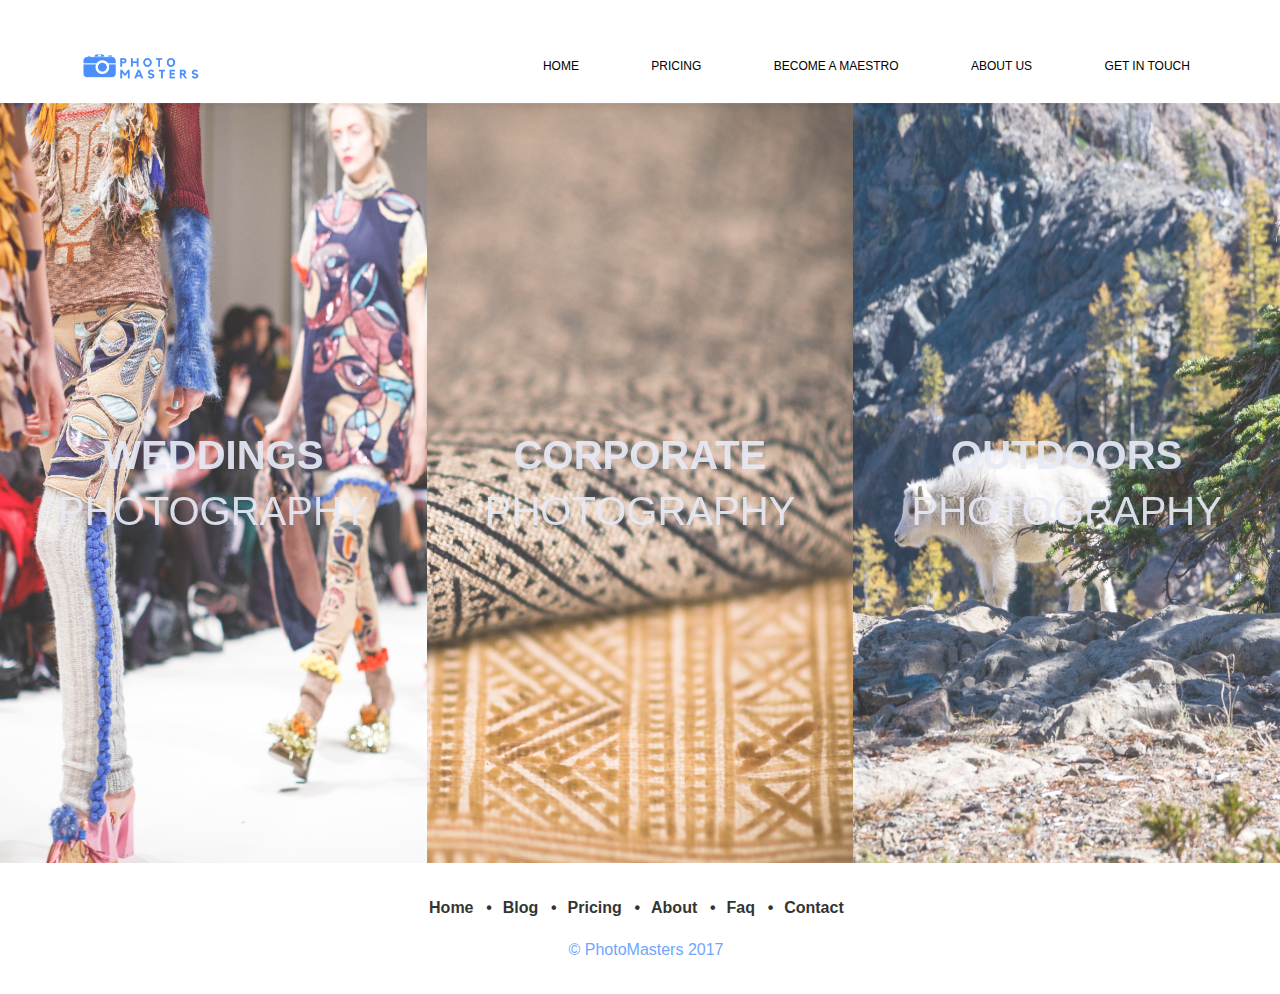
<file: index.html>
<!doctype html>
<html class="no-js" lang="en" dir="ltr">

<head>
    <meta charset="utf-8">
    <meta http-equiv="x-ua-compatible" content="ie=edge, chrome=1">
    <meta name="viewport" content="width=device-width, initial-scale=1.0">
    <title>Photo Masters</title>
    <link rel="stylesheet" href="css/foundation.css">
    <link rel="stylesheet" href="css/app.css">

    <link rel="stylesheet" href="css/nav.css">
</head>

<body>
<nav class="nav ">
    <div class="nav-center"> <a class="toggle-nav" href="#">&#9776;</a>
        <div class="nav-mobile">

            <ul class="left">
                <a href="#home"><img src="img/icon/photoMaster.png" class="logo-img"></a>
                <li class="btn-4Parent" ><a href="index.html" class="btn-4">Home</a></li>
                <!--<li class="btn-4Parent"> <a href="#about" class="btn-4">Categories</a> </li>-->
                <li class="btn-4Parent"><a href="pricing.html" class="btn-4">pricing</a></li>
                <li class="btn-4Parent"><a href="become-a-maestro.html" class="btn-4">Become A Maestro</a></li>
                <li class="btn-4Parent"> <a href="about-us.html" class="btn-4"> About Us</a> </li>
                <li class="btn-4Parent"> <a href="contact-us.html" class="btn-4">get in touch</a> </li>
            </ul>
        </div>
    </div>
</nav>
    <section class="row">
        <div class="large-4 medium-12 small-12 columns">
            <div id="grid">
            <figure class="effect-sadie">
               <img src="img/img-3-1.jpg">
                <figcaption>
                    <h2><span>Weddings</span> Photography</h2>
                    <p> get a wide range of wedding photography from anywhere </p>
                    <a href="events.html">View more</a>
                </figcaption>
            </figure>
            </div>
        </div>
        <div class="large-4 medium-12 small-12 columns">
            <div id="grid">
                  <figure class="effect-sadie">
                  <img src="img/img-1-1.jpg">
                <figcaption>
                    <h2> <span>Corporate</span> Photography</h2>
                    <p>grace your corporate events with amazing photography</p>
             
                </figcaption>
            </figure>
            </div>
        </div>
        <div class="large-4 medium-12 small-12 columns">
            <div id="grid">
                  <figure class="effect-sadie">
                  <img src="img/img-4-1.jpg">
                <figcaption>
                    <h2><span>Outdoors</span> Photography</h2>
                    <p> get a wide range of wedding photography from anywhere </p>
                </figcaption>
            </figure>
            </div>
        </div>
    </section>
    <section class="footer">
        <div class="row">
        <div class="small-12 columns">
            <p class="links"> 
                <a href="#">Home</a> 
                <a href="#">Blog</a> 
                <a href="#">Pricing</a> 
                <a href="#">About</a> 
                <a href="#">Faq</a> 
                <a href="#">Contact</a> 
            </p>
            <p class="copywrite">© PhotoMasters 2017</p>
        </div>
    </div>
    </section>
    <script src="js/vendor/jquery.js"></script>
    <script src="js/vendor/what-input.js"></script>
    <script src="js/vendor/foundation.js"></script>
    <script src="js/app.js"></script>
</body>

</html>
</file>
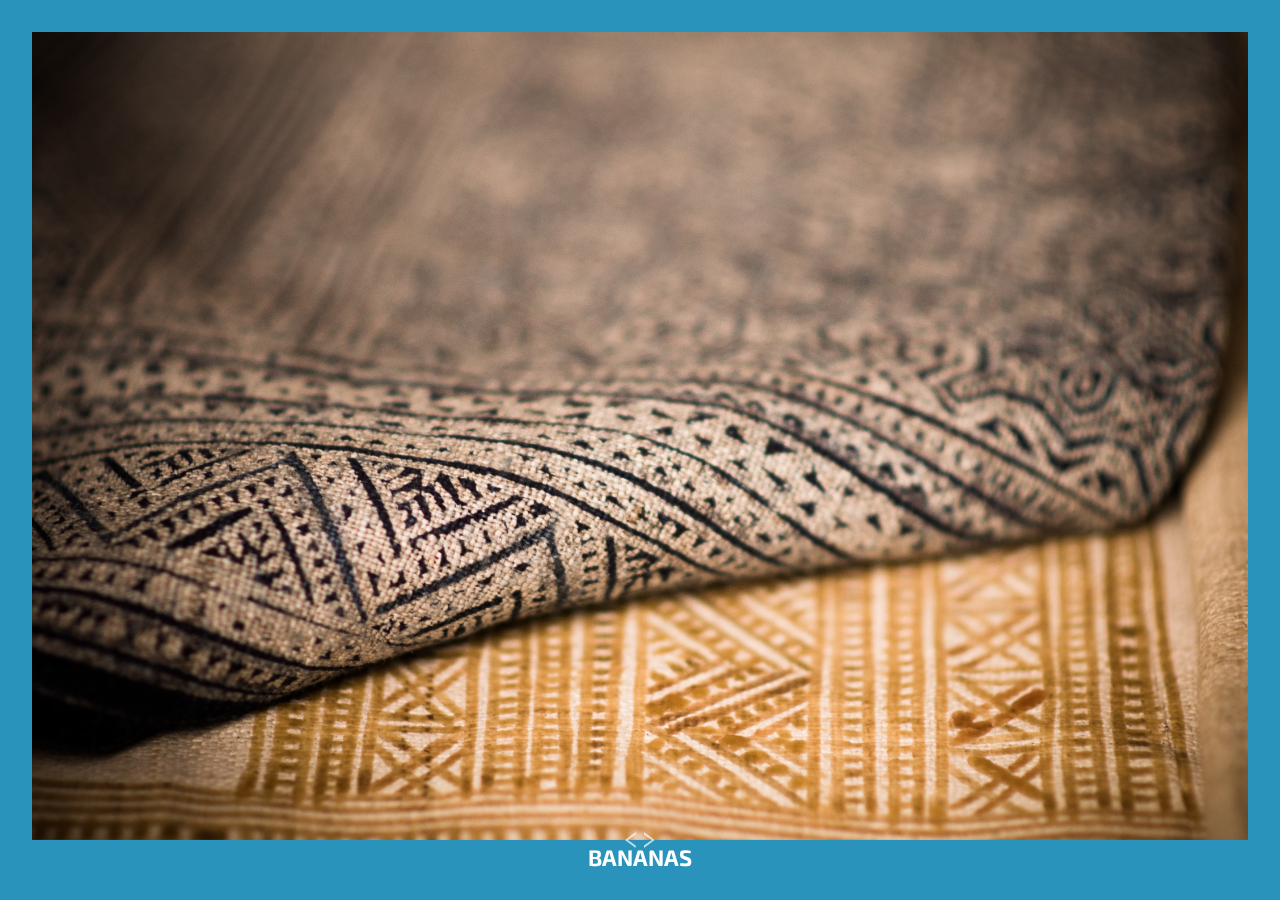
<file: mono/index.html>
<!DOCTYPE html>
<html lang="en">
<head>
  <meta charset="utf-8">
  <meta http-equiv="X-UA-Compatible" content="IE=edge">
  <meta name="viewport" content="width=device-width, initial-scale=1">
  <title>Mono - Sequence.js Theme</title>
  <link href="css/sequence-theme.mono.css" rel="stylesheet" media="all">

  <style>
    body {
      margin: 0;
      padding: 0;
    }
  </style>
</head>
<body>

  <div id="sequence" class="seq">
    <ul class="seq-canvas">

      <li class="seq-step1 seq-valign seq-in">
        <div class="seq-vcenter">
          <img data-seq class="seq-feature" src="images/img-1.jpg" alt="A cartoon illustration of a bunch of bananas" width="389" height="300"  />
          <h2 data-seq class="seq-title">Bananas</h2>
        </div>
      </li>

      <li class="seq-step2 seq-valign">
        <div class="seq-vcenter">
          <img data-seq class="seq-feature" src="images/img-3.jpg" alt="A cartoon illustration of half a coconut" width="325" height="300"  />
          <h2 data-seq class="seq-title">Coconut</h2>
        </div>
      </li>

      <li class="seq-step3 seq-valign">
        <div class="seq-vcenter">
          <img data-seq class="seq-feature" src="images/img-5.jpg" alt="A cartoon illustration of a round orange" width="350" height="300"  />
          <h2 data-seq class="seq-title">Orange</h2>
        </div>
      </li>
    </ul>

    <fieldset class="seq-nav" aria-label="Slider buttons" aria-controls="sequence">

      <button type="button" class="seq-prev" aria-label="Previous">
        <img src="images/prev.svg" alt="Previous" />
      </button>

      <!--<ul role="navigation" aria-label="Pagination" class="seq-pagination">-->
        <!--<li class="seq-current">-->
          <!--<a href="#step1" rel="step1" title="Go to bananas">-->
            <!--<img src="images/tn-bananas@2x.png" alt="Bananas" width="50" height="40" />-->
          <!--</a>-->
        <!--</li>-->
        <!--<li>-->
          <!--<a href="#step2" rel="step2" title="Go to coconut">-->
            <!--<img src="images/tn-coconut@2x.png" alt="Coconut" width="50" height="40" />-->
          <!--</a>-->
        <!--</li>-->
        <!--<li>-->
          <!--<a href="#step3" rel="step3" title="Go to orange">-->
            <!--<img src="images/tn-orange@2x.png" alt="Orange" width="50" height="40" />-->
          <!--</a>-->
        <!--</li>-->
      <!--</ul>-->

      <button type="button" class="seq-next" aria-label="Next">
        <img src="images/next.svg" alt="Next" />
      </button>

    </fieldset>
  </div>

  <script src="scripts/imagesloaded.pkgd.min.js"></script>
  <script src="scripts/hammer.min.js"></script>
  <script src="scripts/sequence.min.js"></script>
  <script src="scripts/sequence-theme.mono.js"></script>
</body>
</html>
</file>
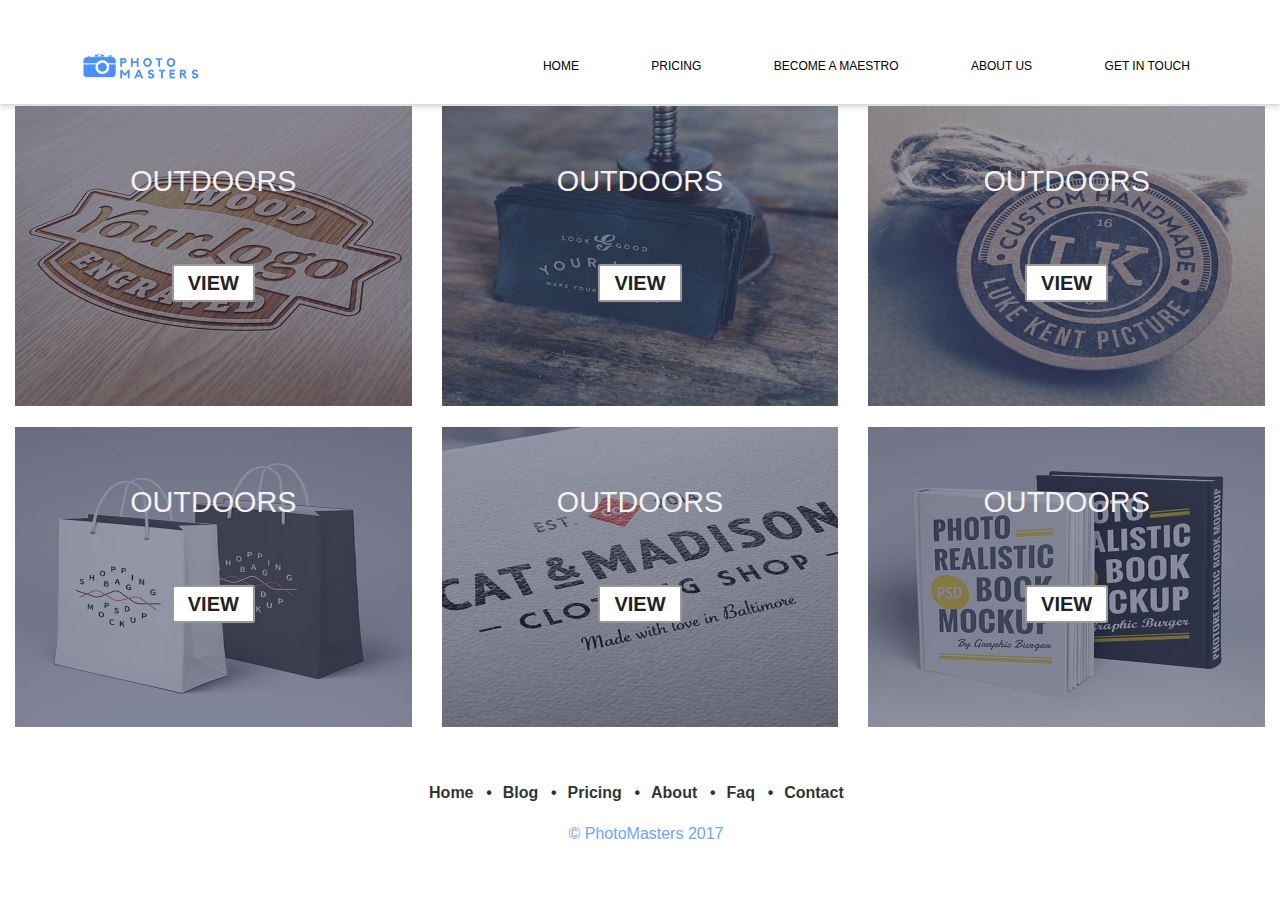
<file: categories.html>
<!doctype html>
<html class="no-js" lang="en" dir="ltr">

<head>
    <meta charset="utf-8">
    <meta http-equiv="x-ua-compatible" content="ie=edge, chrome=1">
    <meta name="viewport" content="width=device-width, initial-scale=1.0">
    <title>Photo Masters</title>
    <link rel="stylesheet" href="css/foundation.css">
    <link rel="stylesheet" href="css/app.css">
    <link rel="stylesheet" href="css/nav.css">
</head>

<body>
<nav class="nav ">
    <div class="nav-center"> <a class="toggle-nav" href="#">&#9776;</a>
        <div class="nav-mobile">

            <ul class="left">
                <a href="#home"><img src="img/icon/photoMaster.png" class="logo-img"></a>
                <li class="btn-4Parent" ><a href="index.html" class="btn-4">Home</a></li>
                <!--<li class="btn-4Parent"> <a href="#about" class="btn-4">Categories</a> </li>-->
                <li class="btn-4Parent"><a href="pricing.html" class="btn-4">pricing</a></li>
                <li class="btn-4Parent"><a href="become-a-maestro.html" class="btn-4">Become A Maestro</a></li>
                <li class="btn-4Parent"> <a href="about-us.html" class="btn-4"> About Us</a> </li>
                <li class="btn-4Parent"> <a href="contact-us.html" class="btn-4">get in touch</a> </li>
            </ul>
        </div>
    </div>
</nav>
    <section class="categories">
        <div class="row">
            <div class="large-4 medium-6 small-12 columns">
                <div class="image-wrapper overlay-fade-in"> <img src="/img/600x600/01.jpg">
                    <div class="image-overlay-content mobile-content">
                        <h2>OutDoors</h2>
                        <button class="button large">view</button>
                    </div>
                </div>
            </div>
            <div class="large-4 medium-6 small-12 columns">
                <div class="image-wrapper overlay-fade-in"> <img src="/img/600x600/02.jpg">
                    <div class="image-overlay-content mobile-content">
                        <h2>OutDoors</h2>
                        <button class="button large">view</button>
                    </div>
                </div>
            </div>
            <div class="large-4 medium-6 small-12 columns">
                <div class="image-wrapper overlay-fade-in"> <img src="/img/600x600/03.jpg">
                    <div class="image-overlay-content mobile-content">
                        <h2>OutDoors</h2>
                        <button class="button large">view</button>
                    </div>
                </div>
            </div>
        </div>
        <div class="row">
             <div class="large-4 medium-6 small-12 columns">
                <div class="image-wrapper overlay-fade-in"> <img src="/img/600x600/04.jpg">
                    <div class="image-overlay-content mobile-content">
                        <h2>OutDoors</h2>
                        <button class="button large">view</button>
                    </div>
                </div>
            </div>
            <div class="large-4 medium-6 small-12 columns">
                <div class="image-wrapper overlay-fade-in"> <img src="/img/600x600/05.jpg">
                    <div class="image-overlay-content mobile-content">
                        <h2>OutDoors</h2>
                        <button class="button large">view</button>
                    </div>
                </div>
            </div>
            <div class="large-4 medium-6 small-12 columns">
                <div class="image-wrapper overlay-fade-in"> <img src="/img/600x600/06.jpg">
                    <div class="image-overlay-content mobile-content">
                        <h2>OutDoors</h2>
                        <button class="button large">view</button>
                    </div>
                </div>
            </div>
        </div>
    </section>
    <section class="footer">
        <div class="row">
        <div class="small-12 columns">
            <p class="links"> 
                <a href="#">Home</a> 
                <a href="#">Blog</a> 
                <a href="#">Pricing</a> 
                <a href="#">About</a> 
                <a href="#">Faq</a> 
                <a href="#">Contact</a> 
            </p>
            <p class="copywrite">© PhotoMasters 2017</p>
        </div>
    </div>
    </section>
    <script src="js/vendor/jquery.js"></script>
    <script src="js/vendor/what-input.js"></script>
    <script src="js/vendor/foundation.js"></script>
    <script src="js/app.js"></script>
</body>

</html>
</file>
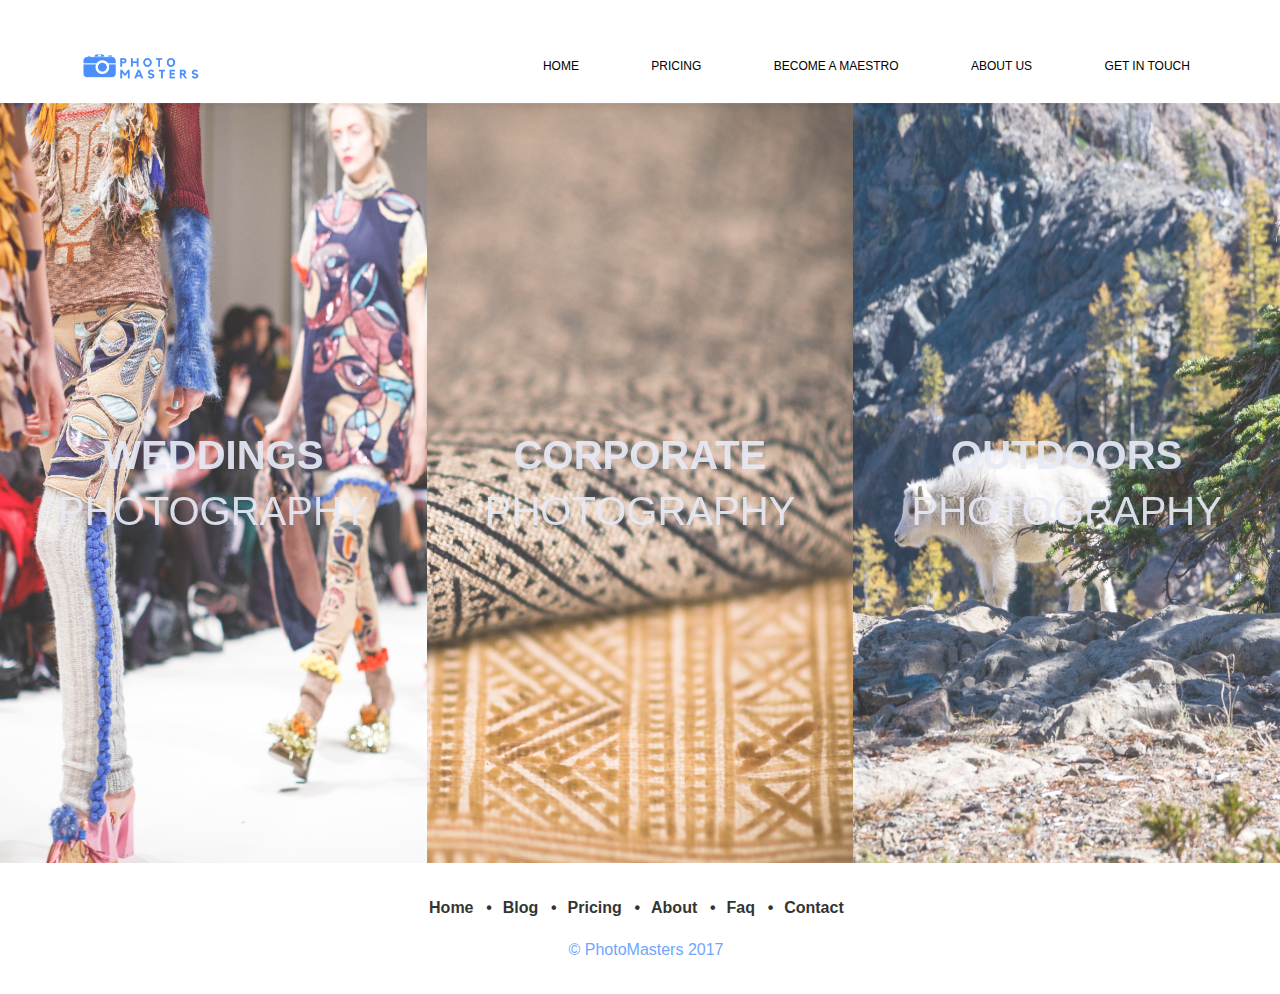
<file: newIndex.html>
<!doctype html>
<html class="no-js" lang="en" dir="ltr">

<head>
    <meta charset="utf-8">
    <meta http-equiv="x-ua-compatible" content="ie=edge, chrome=1">
    <meta name="viewport" content="width=device-width, initial-scale=1.0">
    <title>Photo Masters</title>
    <link rel="stylesheet" href="css/foundation.css">
    <link rel="stylesheet" href="css/app.css">
    <link rel="stylesheet" href="css/nav.css">
</head>

<body>
<div class="row expanded">
    <nav class="nav ">
        <div class="nav-center"> <a class="toggle-nav" href="#">&#9776;</a>
            <div class="nav-mobile">

                <ul class="left">
                    <a href="#home"><img src="img/icon/photoMaster.png" class="logo-img"></a>
                    <li class="btn-4Parent" ><a href="index.html" class="btn-4">Home</a></li>
                    <!--<li class="btn-4Parent"> <a href="#about" class="btn-4">Categories</a> </li>-->
                    <li class="btn-4Parent"><a href="pricing.html" class="btn-4">pricing</a></li>
                    <li class="btn-4Parent"><a href="become-a-maestro.html" class="btn-4">Become A Maestro</a></li>
                    <li class="btn-4Parent"> <a href="about-us.html" class="btn-4"> About Us</a> </li>
                    <li class="btn-4Parent"> <a href="contact-us.html" class="btn-4">get in touch</a> </li>
                </ul>
            </div>
        </div>
    </nav>
    <section class="row">
        <div class="large-4 medium-12 small-12 columns">
            <div id="grid">
                <figure class="effect-sadie">
                    <img src="img/img-3-1.jpg">
                    <figcaption>
                        <h2><span>Weddings</span> Photography</h2>
                        <p> get a wide range of wedding photography from anywhere </p>
                        <a href="events.html">View more</a>
                    </figcaption>
                </figure>
            </div>
        </div>
        <div class="large-4 medium-12 small-12 columns">
            <div id="grid">
                <figure class="effect-sadie">
                    <img src="img/img-1-1.jpg">
                    <figcaption>
                        <h2> <span>Corporate</span> Photography</h2>
                        <p>grace your corporate events with amazing photography</p>

                    </figcaption>
                </figure>
            </div>
        </div>
        <div class="large-4 medium-12 small-12 columns">
            <div id="grid">
                <figure class="effect-sadie">
                    <img src="img/img-4-1.jpg">
                    <figcaption>
                        <h2><span>Outdoors</span> Photography</h2>
                        <p> get a wide range of wedding photography from anywhere </p>
                    </figcaption>
                </figure>
            </div>
        </div>
    </section>
    <section class="footer">
        <div class="row">
            <div class="small-12 columns">
                <p class="links">
                    <a href="#">Home</a>
                    <a href="#">Blog</a>
                    <a href="#">Pricing</a>
                    <a href="#">About</a>
                    <a href="#">Faq</a>
                    <a href="#">Contact</a>
                </p>
                <p class="copywrite">© PhotoMasters 2017</p>
            </div>
        </div>
    </section>

</div>
<script src="js/vendor/jquery.js"></script>
<script src="js/vendor/what-input.js"></script>
<script src="js/vendor/foundation.js"></script>
<script src="js/app.js"></script>
</body>

</html>
</file>
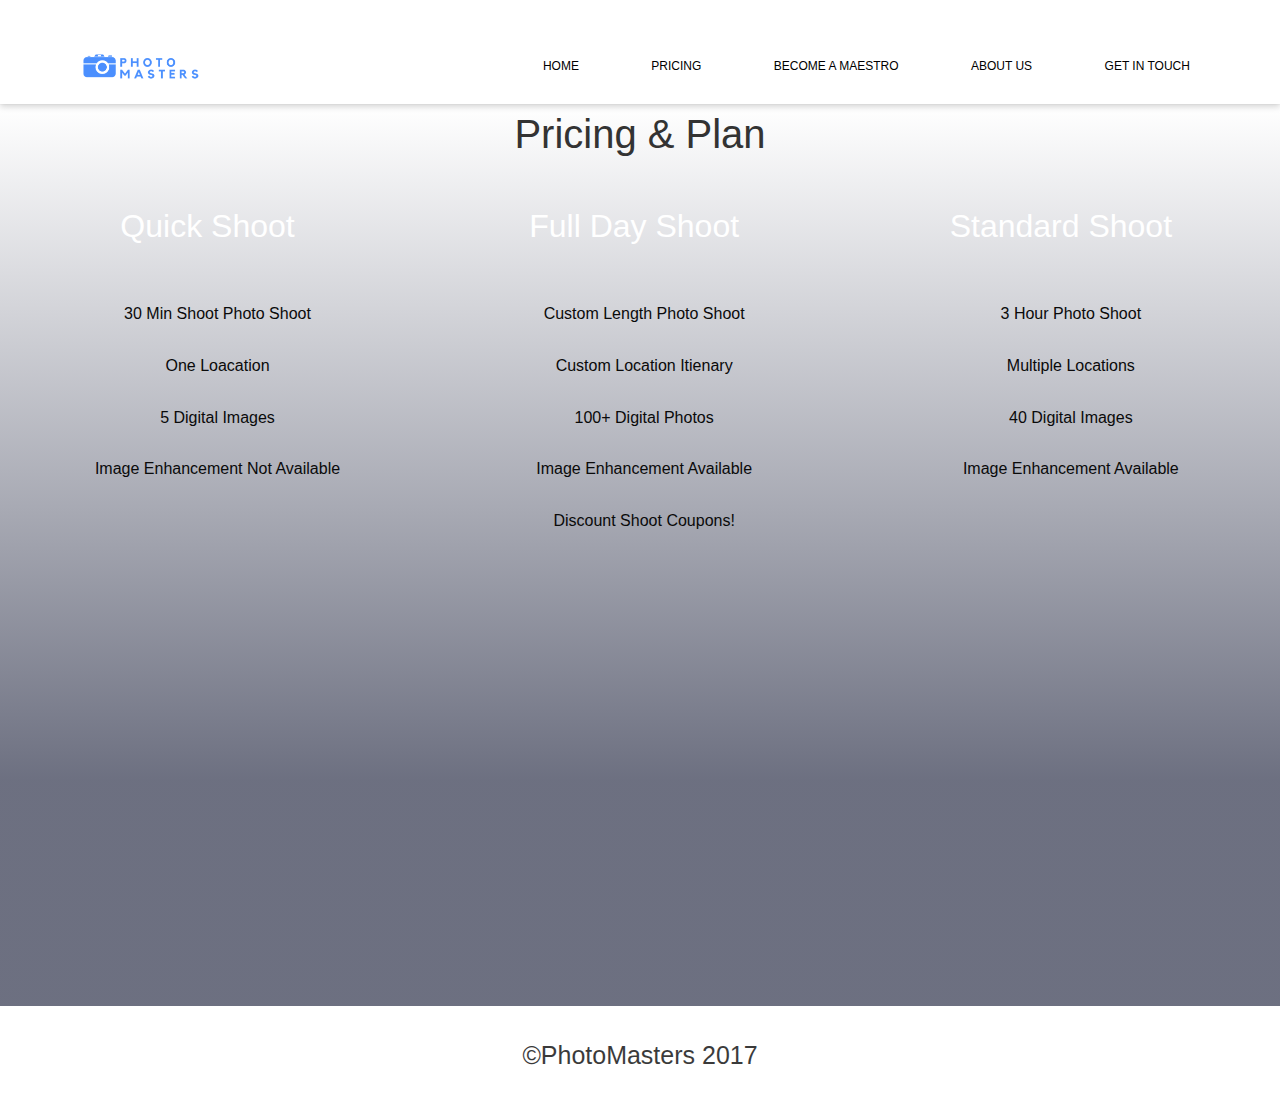
<file: pricing.html>
<!doctype html>
<html class="no-js" lang="en" dir="ltr">

<head>
    <meta charset="utf-8">
    <meta http-equiv="x-ua-compatible" content="ie=edge, chrome=1">
    <meta name="viewport" content="width=device-width, initial-scale=1.0">
    <title>Photo Masters</title>
    <link rel="stylesheet" href="css/foundation.css">
    <link rel="stylesheet" href="css/app.css">

    <link rel="stylesheet" href="css/nav.css">
</head>

<body>
<nav class="nav ">
    <div class="nav-center"> <a class="toggle-nav" href="#">&#9776;</a>
        <div class="nav-mobile">

            <ul class="left">
                <a href="#home"><img src="img/icon/photoMaster.png" class="logo-img"></a>
                <li class="btn-4Parent" ><a href="index.html" class="btn-4">Home</a></li>
                <!--<li class="btn-4Parent"> <a href="#about" class="btn-4">Categories</a> </li>-->
                <li class="btn-4Parent"><a href="pricing.html" class="btn-4">pricing</a></li>
                <li class="btn-4Parent"><a href="become-a-maestro.html" class="btn-4">Become A Maestro</a></li>
                <li class="btn-4Parent"> <a href="about-us.html" class="btn-4"> About Us</a> </li>
                <li class="btn-4Parent"> <a href="contact-us.html" class="btn-4">get in touch</a> </li>
            </ul>
        </div>
    </div>
</nav>
    <section class="pricing-page">
    <div class="row">
       <h2>Pricing &amp; Plan </h2>
        <div class="large-4 medium-12 small-12 columns">
           <div class="quick-shoot pricing">
              <h3> quick shoot</h3>
              <div class="quick-shoot-content">
                  <ul>
                      <li>30 min Shoot Photo Shoot</li>
                      <li>One Loacation</li>
                      <li>5 digital images</li>
                      <li>Image Enhancement not Available</li>
                  </ul>
              </div>
           </div>
        </div>
        <div class="large-4 medium-12 small-12 columns">
            <div class="full-day-shoot pricing">
                <h3> Full day shoot </h3>
                <div class="full-day-shoot-content">
                    <ul>
                        <li>Custom length Photo shoot</li>
                        <li>custom location itienary</li>
                        <li>100+ digital photos</li>
                        <li>image enhancement available</li>
                        <li>Discount Shoot Coupons!</li>
                    </ul>
                </div>
            </div>
        </div>
        <div class="large-4 medium-12 small-12 columns">
            <div class="standard-shoot pricing">
               <h3> Standard Shoot </h3>
               <div class="standard-shoot-content">
                   <ul>
                    <li>3 hour photo shoot</li>
                    <li>Multiple Locations</li>
                    <li>40 digital images</li>
                    <li>Image Enhancement Available</li>
                </ul>
               </div>
            </div>
        </div>
    </div>
     </section>
    <section class="footer">
        <h4>&copy;PhotoMasters 2017</h4>
    </section>
    <script src="js/vendor/jquery.js"></script>
    <script src="js/vendor/what-input.js"></script>
    <script src="js/vendor/foundation.js"></script>
    <script src="js/app.js"></script>
</body>

</html>
</file>
<file: css/app.css>
*{
    border: 0;
    margin: 0;
    padding: 0;
    outline: 0;
}
body{
    background: white;
    font-family: 'Open Sans', sans-serif;
    font-size: 16px;
    height: auto;
    width: auto;
}
a{
    color: #191919;
    text-decoration: none;
}
ul{
    list-style: none;
}
.row{
    max-width: 100vw;
    max-height: inherit;
}



@media only screen and (max-width: 640px){
    .nav{
        border-bottom: 1px solid rgba(0,0,0,0.1);
    }

    .toggle-nav{
        display: block;
        padding: 10px;
        position: absolute;
        right: 10px;
        line-height: 30px;
    }
    .toggle-nav:after{
        content: ' Menu';
    }

    .nav-mobile{
        display: none;
    }

    .style-mobile{
        background: #ffffff;
        top : 51px;
        position : absolute;
        width : 100%;
        z-index: 10;
    }

    .style-mobile li{
        display: block;
        width: 100%;
    }

    .nav .right{
        display: block;
        float: none;
        margin: 0em;
    }

    .nav .left{
        display: block;
        float: none;
        margin: 0em;
    }
}

@media only screen and (min-width: 641px){
    .nav-mobile {
        display:block !important;
    }
}

/* end navigation */

/*******************************************************************************************************/
/* Index Page */
/********************************************************************************************************/

/* begin Index page */
#grid {
	position: relative;
	margin: 0 auto;
	list-style: none;
	text-align: center;
    height: 84.5vh;
}

/* Common style */
#grid figure {
	position: relative;
/*	float: left;*/
	overflow: hidden;
    margin-top: -0.7%;
	margin-left: 0;
    margin-right: -15px;
	min-width: 100%;
	max-width: 600px;
    min-height: 100%;
	max-height: 100%;
	text-align: center;
	cursor: pointer;
}

#grid figure img {
	position: relative;
	display: block;
	min-height: 100%;
	max-width: 100%;
	opacity: 0.8;
}

#grid figure figcaption {
	color: #fff;
	text-transform: uppercase;
	font-size: 1em;
	-webkit-backface-visibility: hidden;
	backface-visibility: hidden;
}

#grid figure figcaption::before,
#grid figure figcaption::after {
	pointer-events: none;
}

#grid figure figcaption,
#grid figure figcaption > a {
	position: absolute;
	top: 0;
	left: 0;
	width: 100%;
	height: 100%;
}

/* Anchor will cover the whole item by default */
/* For some effects it will show as a button */
#grid figure figcaption > a {
	z-index: 1000;
	text-indent: 200%;
	white-space: nowrap;
	font-size: 0;
	opacity: 0;
}

#grid figure h2 {
	word-spacing: -0.1em;
	font-weight: 300;
}

#grid figure h2 span {
	font-weight: 800;
}

#grid figure h2,
#grid figure p {
	margin: 0;
}

#grid figure p {
	letter-spacing: 2px;
	font-size: 15px;
}
 figure.effect-sadie figcaption::before {
    position: absolute;
    top: 0;
    left: 0;
    width: 100%;
    height: 100%;
    background: -webkit-linear-gradient(45deg, #22682a 0%, #9b4a1b 40%, #3a342a 100%);
	background: linear-gradient(45deg, #22682a 0%,#9b4a1b 40%,#3a342a 100%);
/*    background: -webkit-linear-gradient(top, rgba(72,76,97,0) 0%, rgba(72,76,97,0.8) 75%);*/
/*    background: linear-gradient(to bottom, rgba(72,76,97,0) 0%, rgba(72,76,97,0.8) 75%);*/
    content: '';
    opacity: 0;
    -webkit-transform: translate3d(0,50%,0);
    transform: translate3d(0,50%,0);
}

figure.effect-sadie h2 {
    position: absolute;
    top: 50%;
    left: 0;
    width: 100%;
    color: rgba(230, 233, 245, 0.92);
    -webkit-transition: -webkit-transform 0.35s, color 0.35s;
    transition: transform 0.35s, color 0.35s;
    -webkit-transform: translate3d(0,-50%,0);
    transform: translate3d(0,-50%,0);
}

figure.effect-sadie figcaption::before,
figure.effect-sadie p {
    -webkit-transition: opacity 0.35s, -webkit-transform 0.35s;
    transition: opacity 0.35s, transform 0.35s;
}

figure.effect-sadie p {
    position: absolute;
    bottom: 0;
    left: 0;
    padding: 2em;
    width: 100%;
    opacity: 0;
    -webkit-transform: translate3d(0,10px,0);
    transform: translate3d(0,10px,0);
}

figure.effect-sadie:hover h2 {
    color: #fff;
    -webkit-transform: translate3d(0,-50%,0) translate3d(0,-40px,0);
    transform: translate3d(0,-50%,0) translate3d(0,-40px,0);
}

figure.effect-sadie:hover figcaption::before ,
figure.effect-sadie:hover p {
    opacity: 0.8;
    -webkit-transform: translate3d(0,0,0);
    transform: translate3d(0,0,0);
}  

/* end Index page */

/*******************************************************************************************************/
/*Contacts Page */
/********************************************************************************************************/

/* begin footer page */

.footer {
/*    background: -webkit-linear-gradient(top, rgba(72,76,97,0) 0%, rgba(72,76,97,0.8) 75%);*/
/*    background: linear-gradient(to bottom, rgba(72,76,97,0) -50%, rgba(72,76,97,0.8) 75%);*/
    background: #fff;
    opacity: 0.8;
    text-align: center;
    font-size: 1.2rem;
    padding: 2rem;
}

.footer p.copywrite {
    color: #4b8ffe;

    margin: 0;
    font-size: 16px;
}

.footer .links a {
    list-style: none;
    font-weight: bold;
    color: #000;
    padding: 3rem 0 2rem;
    margin: 0;
}

.footer .links a::after {
    content: "•";
    padding: 0 0.4rem 0 0.8rem;
}

.footer .links a:last-child::after {
    content: "";
    padding: 0 0.4rem 0 0.8rem;
}

/* End footer page */

/*******************************************************************************************************/
/*Events Page */
/********************************************************************************************************/

/*Begin events page  */

.main-container {
    width: auto;
    height: auto;
}

/* end Events page */

/*******************************************************************************************************/
/*Contacts Page */
/********************************************************************************************************/

/*begin contacts  page */


.contact-page {
    height: 85vh;
    overflow: hidden;
    position: relative;
}
.video {
    display: block;
   width: 100%;
    margin: 0 auto;
    position: absolute;
    
}
.page-overlay{
    position: absolute;
    background: -webkit-linear-gradient(top, rgba(72,76,97,0) 0%, rgba(72,76,97,0.8) 75%);
    background: linear-gradient(to bottom, rgba(72,76,97,0) 0%, rgba(72,76,97,0.8) 75%);
    height: 88vh;
    width: 100%;
    margin: 0 auto;
}
#map{
    position: relative;
    display: block;
    height: 85vh;
    width: 100%;
    margin-left: -10px;
}
.contact-page header{
    font-size: 3rem;
    text-align: center;
    color: #ffffff;
    font-weight: 700;
    padding: 34px;
    position: relative;
}

.contact-page h4 {
    color: #e5e5e5;
    font-weight: 100;
    margin-bottom: 0.25rem;
    position: relative;
}

.contact-page h4.phone {
    margin-bottom: 3rem;
    position: relative;
}

.contact-page h4.phone:before {
    font-family: "foundation-icons";
    content: "\f1f8";
    font-weight: 300;
    padding-top: 0.2rem;
    font-size: 2rem;
    color: #ffffff;
/*    color: #a9a9a9;*/
    padding-left: 0.5rem;
    padding-right: 1.65rem;
    -webkit-text-fill-color: transparent;
    /* Will override color (regardless of order) */
    -webkit-text-stroke-width: 1px;
    -webkit-text-stroke-color: #ffffff;
}

@media only screen and (max-width: 40em) {
    .contact-page h4.phone {
        font-size: 0.875rem;
    }
}

.contact-page h4.email:before {
    font-family: "foundation-icons";
    content: "\f16d";
    font-weight: 300;
    padding-top: 0.5rem;
    font-size: 1.5rem;
    color: #a9a9a9;
    padding-right: 1rem;
    -webkit-text-fill-color: transparent;
    /* Will override color (regardless of order) */
    -webkit-text-stroke-width: 1px;
    -webkit-text-stroke-color: #ffffff;
}

.contact-page h4.location:before {
    font-family: "foundation-icons";
    content: "\f172";
    font-weight: 300;
    padding-top: 0.2rem;
    font-size: 2rem;
    color: #ffffff;
    padding-left: 0.5rem;
    padding-right: 1.85rem;
    -webkit-text-fill-color: transparent;
    /* Will override color (regardless of order) */
    -webkit-text-stroke-width: 1px;
    -webkit-text-stroke-color: #ffffff;
}

.contact-page p {
    color: #fff;
    font-weight: 100;
    font-size: 1rem;
    margin-bottom: 3rem;
    margin-left: 3.5rem;
    position: relative;
}

.contact-page .social i {
    position: relative;
    font-size: 1.8rem;
    font-weight: 300;
    color: #fff;
    margin: 0;
    padding: 4px 8px 4px 8px;
    border: 2px solid #fff;
    border-radius: 50%;
}

@media only screen and (max-width: 40em) {
    .contact-page .social i {
        font-size: 2rem;
        margin-right: 0.5rem;
    }
}

.contact-page .inline-list {
    margin: 0 0 0.5rem -0.3rem;
}

.contact-page .inline-list > li {
    margin-left: 0.5rem;
}

@media only screen and (max-width: 40em) {
    .contact-page .inline-list > li {
        margin-bottom: 0.875rem;
    }
}


/*End Contact Page*/

/*******************************************************************************************************/
/*Pricing Page */
/********************************************************************************************************/

/* Begin Pricing Page */

.pricing-page{
    height: 100vh;
    background: -webkit-linear-gradient(top, rgba(72,76,97,0) 0%, rgba(72,76,97,0.8) 75%);
    background: linear-gradient(to bottom, rgba(72,76,97,0) 0%, rgba(72,76,97,0.8) 75%);
    
}

.pricing-page .pricing{
    width: 25em;
    float: left;
    padding-left: 15px;
}
.pricing-page .pricing:hover{
    color: white;
}
.pricing-page h2{
    text-align: center;
    color: #333;
    text-transform: capitalize;
    padding-bottom: 34px;
}
.pricing-page h3{
    color: white;
}
.pricing-page h3:hover{
    color: #333;
}
.pricing-page h3,
.pricing-page li{
    text-align: center;
    text-transform: capitalize;
    
}
.pricing-page li{
    padding: 13px;
}
.pricing-page .quick-shoot,
.full-day-shoot,
.standard-shoot{
    height: 30%;
    transition: all .2s ease-in-out;
    overflow-x: hidden;
}


.pricing-page .quick-shoot:hover{
     background: linear-gradient(to bottom, rgba(72,76,97,0) 0%, rgba(72,76,97,0.8) 75%);
    border: solid 3px;
    border-color: aliceblue;
    
}

.pricing-page .full-day-shoot:hover{
     background: linear-gradient(to bottom, rgba(72,76,97,0) 0%, rgba(72,76,97,0.8) 75%);
    border: solid 3px;
    border-color: aliceblue;
}

.pricing-page .standard-shoot:hover{
     background: linear-gradient(to bottom, rgba(72,76,97,0) 0%, rgba(72,76,97,0.8) 75%);
    border: solid 5px;
    border-color: aliceblue;
}
/*End pricing  Page*/

/*******************************************************************************************************/
/* Become a Maestro Page */
/********************************************************************************************************/

 /*Begin Become a Maestro Page */

/*.become-a-maestro{*/
    /*height: 88vh;*/
    /*width: auto;*/
    /*background-image: url(../img/img-5.jpg);*/
    /*background-position:center;*/
    /*background-repeat: no-repeat;*/
    /*background-size: cover;*/
    /*position: relative;*/
/*}*/
/*.become-a-maestro-overlay{*/
    /*position: absolute;*/
/*!*     background: -webkit-linear-gradient(bottom, rgba(72,76,97,0) 0%, rgba(72,76,97,0.8) 75%);*!*/
/*!*    background: linear-gradient(to top, rgba(72,76,97,0) 0%, rgba(72,76,97,0.8) 75%);*!*/
    /*background: rgba(72, 76, 97, 0.55);*/
    /*height: 88vh;*/
    /*width: 100%;*/
    /*margin: 0 auto;*/
/*}*/

/*.become-a-maestro .become-a-maestro-content{*/
    /*text-align: left;*/
    /*padding: 38px 0;*/
/*}*/

/*.become-a-maestro .become-a-maestro-content h3{*/
    /*font-size: 34px;*/
    /*text-transform: capitalize;*/
    /*color: white;*/
/*!*    color: black;*!*/
    /*font-weight: 700;*/
    /*padding: 21px;*/
/*}*/
/*.become-a-maestro .become-a-maestro-content p{*/
    /*font-size: 21px;*/
/*!*    color: #000000;*!*/
     /*color: #fff;*/
    /*font-weight: 500;*/
    /*padding: 21px;*/


./*End become a meaestro Page*/

/*******************************************************************************************************/
/*categories Page */
/********************************************************************************************************/

/* Begin Categories Page */

.categories{
    width: 100%;
    height: auto;
    overflow: hidden;
    position: relative;
    align-content: center;
    margin: 0;
    padding: 0;
}
.categories .row{
    padding-bottom: 21px;
}
.categories .image-wrapper {
    height: 100%;
    width: 100%;
    overflow: hidden;
    position: relative;
    text-align: center;
/*    padding-bottom: 21px;*/
}
.categories .image-wrapper img{
    overflow-x: hidden;
    width: 100%;
    height: 300px;
    
}

.image-overlay-content {
    width: 100%;
    height: 100%;
    position: absolute;
    overflow: hidden;
    color: white;
    top: 0;
    left: 0;
/*    border: 2px solid rgba(0,150,255,0.91);*/
    box-sizing: content-box;
}

.overlay-fade-in img {
    transition: all 0.2s linear;
    
}

.overlay-fade-in .image-overlay-content {
    background-color: rgba(47, 53, 87, 0.51);
    transition: all 0.4s ease-in-out;
    
}

.overlay-fade-in h2{
    color: #f2f2f2;
    font-size: 1.8rem;
    padding: 55px 0;
    text-transform: uppercase;
    transition: all 0.2s ease-in-out;
}

.overlay-fade-in .button {
    display: inline-block;
    text-decoration: none;
    padding: 7px 14px;
    background: #fff;
    color: #222;
    text-transform: uppercase;
    box-shadow: 0 0 1px rgba(154, 126, 126, 0.64);
    position: relative;
    border: 2px solid #999;
    transition: all 0.2s ease-in-out;
}

.overlay-fade-in .button:hover {
    box-shadow: 0 0 50px #000;
    border: 3px solid white;
}

.overlay-fade-in:hover img {
    transform: scale(1.2);
}

.overlay-fade-in:hover .image-overlay-content {
    font-weight: 700;
}

.overlay-fade-in:hover h2,
.overlay-fade-in p,
.overlay-fade-in .button {
    font-weight: 700;
    transition-delay: 0.2s;
}


.overlay-fade-in:hover .button {
    transition-delay: 0.2s;
     box-shadow: 0 0 30px white;
    background: rgba(0, 0, 0, 0);
    color: white;
    border: 2px solid white;
}

@media only screen and (max-width: 640px){
    .categories {
        height: 20%;
    }
    .categories .image-wrapper img{
            overflow-x: hidden;
            width: 100%;
            height: 20%;
        }
    .overlay-fade-in h2{
    color: #f2f2f2;
    font-size: 2rem;
        font-weight: 600;
    padding: 55px 0;
    text-transform: uppercase;
    transition: all 0.2s ease-in-out;
}
}
@media only screen
  and (min-device-width: 320px)
  and (max-device-width: 480px)
    and (-webkit-min-device-pixel-ratio: 2) {
        .categories {
            height: 20%;
        }
        .categories .image-wrapper img{
            overflow: hidden;
            width: 100%;
            height: 250px;
        }
        .mobile-content{
            text-align: center;
            color: white;
            position: absolute;
        }

}
./*End categories Page*/

/*******************************************************************************************************/
/*  About Us Page */
/********************************************************************************************************/

/* Begin About Us Page */

.about-us{
    width: 100%;;
    height: 100vh;
    margin: 0;
    padding: 0;
}

.about-us h2{
    position: relative;
    color: white;
    font-size: 55px;
    text-align: center;
    font-weight: 800;
    text-transform: uppercase;
    padding: 21px auto;
}
.about-us .image-container{
    padding: 34px auto;
    color: white;
    position: relative;
    height: 70vh;
    background-image: url(../img/88.jpg);
    background-repeat: no-repeat;
    background-size: cover;
    background-position: center;
}

.about-us .page-overlay{
    position: absolute;
    width: 100%;
    height: 100%;
    background: -webkit-linear-gradient(45deg, #22682a 0%, #9b4a1b 40%, #3a342a 100%);
	background: linear-gradient(45deg, #22682a 0%,#9b4a1b 40%,#3a342a 100%);
    opacity: 0.89999;
}

.image-container h3{
    position: relative;
    text-transform: capitalize;
    font-size: 34px;
    font-weight: 600;
    text-align: center;
}

.about-us-content{
    position: relative;
    font-size: 21px;
    padding: 34px;
    color: white;
    text-align: justify;
}
/* end about-us content section */
/* start about-us video */

.about-us-video{
    width: 100%;
    padding: 21px auto;
}
.about-us-video .video1{
    display: block;
    width: 100%;
    height: 80vh;
    margin: 0 auto;
    position: absolute;
    padding: 21px 0;
}
.about-us-video .page-overlay{
    position: relative;
/*    background: -webkit-linear-gradient(45deg, #22682a 0%, #9b4a1b 40%, #3a342a 100%);*/
/*	background: linear-gradient(45deg, #22682a 0%,#9b4a1b 40%,#3a342a 100%);*/
    background-color: rgba(58,52,42,0.7);
    opacity: 0.7;
    height: 80vh;
    
}
/* end about-us video section  */

/*start the-team section */

.team-members{
    position: relative;
    background-color: rgba(58,52,42,0);
}
div.team-members h2.caption{
    color: black;
    
}
.the-team {
    position: relative;
	margin: 0 auto;
	list-style: none;
	text-align: center;
}
.the-team figure {
	position: relative;
	float: left;
	overflow: hidden;
	margin: 10px 1%;
	min-width: 33.333%;
	max-width: 400px;
	max-height: 400px;
	background: #3085a3;
	text-align: center;
	cursor: pointer;
}

.the-team figure img {
	position: relative;
	display: block;
	min-height: 100%;
	max-width: 100%;
	opacity: 0.8;
}
.the-team figure figcaption {
	padding: 1em;
	color: #fff;
	text-transform: uppercase;
	font-size: 1.25em;
	-webkit-backface-visibility: hidden;
	backface-visibility: hidden;
}

.the-team figure figcaption::before,
.the-team figure figcaption::after {
	pointer-events: none;
}

.the-team figure figcaption,
.the-team figure figcaption > a {
	position: absolute;
	top: 0;
	left: 0;
	width: 100%;
	height: 100%;
}

/* Anchor will cover the whole item by default */
/* For some effects it will show as a button */
.the-team figure figcaption > a {
	z-index: 1000;
	text-indent: 200%;
	white-space: nowrap;
	font-size: 0;
	opacity: 0;
}

.the-team figure h2 {
	word-spacing: -0.15em;
	font-weight: 300;
}

.the-team figure h2 span {
	font-weight: 800;
}

.the-team figure h2,
.the-team figure p {
	margin: 0;
}

.the-team figure p {
	letter-spacing: 3px;
	font-size: 68.5%;
}

figure.effect-oscar {
	background: -webkit-linear-gradient(45deg, #22682a 0%, #9b4a1b 40%, #3a342a 100%);
	background: linear-gradient(45deg, #22682a 0%,#9b4a1b 40%,#3a342a 100%);
    -webkit-border-radius: 200px;
    -moz-border-radius: 200px;
    border-radius: 200px;
}

figure.effect-oscar img {
    height: auto;
    padding: 0;
	opacity: 0.9;
	-webkit-transition: opacity 0.35s;
    -webkit-border-radius: 300px;
    -moz-border-radius: 300px;
    border-radius: 300px;
    
}

figure.effect-oscar figcaption {
	padding: 1em;
	background-color: rgba(58,52,42,0.7);
	-webkit-transition: background-color 0.35s;
	transition: background-color 0.35s;
    -webkit-border-radius: 300px;
    -moz-border-radius: 300px;
    border-radius: 300px;
}

figure.effect-oscar figcaption::before {
	position: absolute;
	top: 20px;
	right: 20px;
	bottom: 20px;
	left: 20px;
	border: 1px solid #fff;
    -webkit-border-radius: 300px;
    -moz-border-radius: 300px;
    border-radius: 300px;
	content: '';
}

figure.effect-oscar h2 {
    font-size: 21px;
	margin: 20% 0 10px 0;
	-webkit-transition: -webkit-transform 0.35s;
	transition: transform 0.35s;
	-webkit-transform: translate3d(0,100%,0);
	transform: translate3d(0,100%,0);
}

figure.effect-oscar figcaption::before,
figure.effect-oscar p {
	opacity: 0;
	-webkit-transition: opacity 0.35s, -webkit-transform 0.35s;
	transition: opacity 0.35s, transform 0.35s;
	-webkit-transform: scale(0);
	transform: scale(0);
}

figure.effect-oscar:hover h2 {
    font-size: 34px;
	-webkit-transform: translate3d(0,0,0);
	transform: translate3d(0,0,0);
}

figure.effect-oscar:hover figcaption::before,
figure.effect-oscar:hover p {
    font-size: 21px;
	opacity: 1;
	-webkit-transform: scale(1);
	transform: scale(1);
}

figure.effect-oscar:hover figcaption {
	background-color: rgba(58,52,42,0);
}

figure.effect-oscar:hover img {
	opacity: 0.4;
}
/* end the-team section */

/* partners section */
div.partners{
    position: relative;
    width: 100%;
    height: 30%;
    background-color: rgba(58,52,42,0.7);
    opacity: 0.7;
/*
    background: -webkit-linear-gradient(45deg, #22682a 0%, #9b4a1b 40%, #3a342a 100%);
	background: linear-gradient(45deg, #22682a 0%,#9b4a1b 40%,#3a342a 100%);
*/
    text-align: center;
    
}
div.partners h3{
    color: white;
    padding: 21px;
    text-transform: uppercase;
}

div.partners .img-logo{
/*
    width: auto;
    height: 70px;
*/
    transform: scale(0.4, 0.4);
    padding: -1em;
}

div.partners .row{
    max-width: 62.5rem;
    margin-left: auto;
  margin-right: auto; 
    position: relative;
    padding: auto;
}
/* end partners section */

/* end about us Page */
/*New abouthtnl section*/
h3{
    text-align: center;
    color: #f1f1f1;
    font-weight: 400;
    font-size: 32px;
    padding-bottom: 32px;
}
p{
    color: #f1f1f1;
    text-align: justify;
    padding-left: 24px;
    padding-right: 12px;
    font-weight: 100;
    font-size: 16px;
}
.mainAbout{
    background-image: url("../img/about/abt2.jpg");
    height: 80vh;
    background-size: cover;
    padding: 10% 16px 16px;
}

video{
    width: 100%;
}
.findio{
    padding:72px;
}
/*team members*/
img {
    border:0;
    width:100%;
    height:100%;
}
#team {
    max-width:96rem;
    width:100%;
    min-height:200px;
    height:auto;
    margin:0 auto;
    background-color:white;
    box-sizing:border-box;
    padding:0;
    display:-webkit-flex;
    display:flex;
    -webkit-align-items:center;
    align-items:center;
    -webkit-justify-content:center;
    justify-content:center;
    -webkit-flex-direction:row;
    flex-direction:row;
    -webkit-flex-wrap:wrap;
    flex-wrap:wrap;
    -webkit-align-content:flex-end;
    align-content:flex-end;
}
figure {
    width:12.5rem;
    height:12.5rem;
    display:block;
    margin:0.5rem 1rem 4rem 0.5rem;
    padding:0;
    box-sizing:content-box;
    color:black;
}
figure img {
    -webkit-border-radius:50%;
    -moz-border-radius:50%;
    border-radius:50%;
}
#team figure img {
    -webkit-transition:opacity 0.26s ease-out;
    -moz-transition:opacity 0.26s ease-out;
    -ms-transition:opacity 0.26s ease-out;
    -o-transition:opacity 0.26s ease-out;
    transition:opacity 0.26s ease-out;
}
#team:hover img, #team:active img {
    opacity:0.3;
}
#team:hover img:hover, #team:active img:active {
    opacity:1;
}
figcaption {
    font-size:1.2rem;
    text-align:center;
}
/*end of team members*/
/*Partners section*/
.section-title h2 {
    text-align: center;
    font-size: 18px;
    font-weight: 600;
    text-transform: uppercase;
    padding-bottom: 6px;
    color: #000;
    letter-spacing: 0.3px;
    padding: 0;
}
.section-title::after {
    content: "";
    height: 3px;
    background: #fbb900;
    width: 80px;
    position: absolute;
    left: 0;
    right: 0;
    margin: auto;
}
/****************/
/*	 BX-SLIDER 	*/
/****************/
section.client {
    padding:4em 0em;
    background-color: #eee;

}
section.client .section-title {
    margin-bottom: 6em;
}
.bx-controls {
    position: relative;
}
.bx-wrapper .bx-pager {
    text-align: center;
    padding-top: 30px;
}
.bx-wrapper .bx-pager .bx-pager-item, .bx-wrapper .bx-controls-auto .bx-controls-auto-item {
    display: inline-block;
    *zoom: 1;
    *display: inline;
}
.bx-wrapper .bx-pager.bx-default-pager a {
    background: #666;
    text-indent: -9999px;
    display: block;
    width: 10px;
    height: 10px;
    margin: 0 5px;
    outline: 0;
    -moz-border-radius: 5px;
    -webkit-border-radius: 5px;
    border-radius: 5px;
}
.slide img{
    width: 52%;
}
.carousel-client{
    display: inline-flex;
    padding: 8px;
    text-align: center;
    width: 100%;
    align-items: center;
    justify-content: center;
}


/*end of partners section*/
/*footer*/
.links,.copywrite{
    text-align: center;
}
/*end of footer*/
/*End of new abouthtml section*/
.social {
    list-style-type: none;
    padding: 24px 10px;
    text-align: center;
}

.social li {
    display: inline-block;
    padding-right: 5%;
}
.byeNow{
    color: #31383e;
    text-align: center;
}
.final{
    margin: 88px;
    border:1px solid whitesmoke;
    box-shadow: 0 0 20px rgba(0, 0, 0, 0.1);
}
header{
    font-size: 40px;
    text-align: center;
    font-weight: 700;
    margin-bottom: 40px;
    color: #4b8ffe;
}
.lastJ{
    width: 64%;
    float: left;
    color: #31383e;
}
#map {
    position: relative;
    display: block;
    height: 64vh;
    width: 75vh;
    margin-left: -10px;
}
.social li a:hover{
    color: #4b8ffe;
}
.seniorJ{
    margin-top: 96px;
}
.become-a-maestro {
    width: auto;
    background-image: url(../img/about/abt1.jpg);

    height: 84vh;
    background-size: cover;
    padding: 8% 16px 16px;

}
.maestroP{
    text-align: center;
}
.effect-sadie img{
    border-radius: 0;
}
.large-4.medium-12.small-12.columns{
    padding-left: 0;
    padding-right: 0;
}
</file>
<file: css/nav.css>
/****************************NAV BAR************************************/

nav {
    /* position: fixed; */
    width: 100%;
    top: 0;
    min-height: 50px;
    height: 104px;
    text-align: center;
    background-color: transparent;
    transition: .5s;
    margin-bottom: 0.1em;
    color: #000;
    box-shadow: 0px 3px 6px 0px rgba(0, 0, 0, 0.16), 0 0 1px 0 rgba(0, 0, 0, 0.12);
}

nav li {
    display: inline-block;
    padding: 52px 24px;
}

nav li a {
    color: #101010;
    text-transform: uppercase;
    font-size: 12px;
    padding: 10px;


}

.toggle-nav {
    display: none;
    color: #903;
}

a:hover,
a:focus {
    color: #903;
}

.nav-mobile style {
    display: block;
}

nav.scrolling {
    background-color: #fefefe;
    color: #757575;
    opacity: 2;
    transition: .5s;
    z-index: 10;
}
.logo-img {
    width: 10%;
    margin-right: 24%;
}
/*----- button 4 -----*/
/*.btn-4Parent{*/
    /*display: inline-block;*/
    /*position: relative;*/
    /*background: none;*/
    /*border: none;*/
    /*color: #fff;*/
    /*font-size: 18px;*/
    /*cursor: pointer;*/
/*}*/
/*span{*/
    /*display: block;*/
    /*padding: 25px 80px;*/
/*}*/
/*.btn-4Parent::before, .btn-4Parent::after{*/
    /*content:"";*/
    /*width: 0;*/
    /*height: 2px;*/
    /*position: absolute;*/
    /*transition: all 0.2s linear;*/
    /*background: #4b8ffe;*/
/*}*/

/*span::before, span::after{*/
    /*content:"";*/
    /*width:2px;*/
    /*height:0;*/
    /*position: absolute;*/
    /*transition: all 0.2s linear;*/
    /*background: #4b8ffe;*/
/*}*/
/*.btn-4Parent:hover::before, .btn-4Parent:hover::after{*/
    /*width: 100%;*/
/*}*/
/*.btn-4Parent:hover span::before, .btn-4Parent:hover span::after{*/
    /*height: 100%;*/
/*}*/

/*.btn-4::after{*/
    /*right:0;*/
    /*bottom: 0;*/
    /*transition-duration: 0.4s;*/
/*}*/
/*.btn-4 span::after{*/
    /*right:0;*/
    /*bottom: 0;*/
    /*transition-duration: 0.4s;*/
/*}*/
/*.btn-4::before{*/
    /*left: 0;*/
    /*top: 0;*/
    /*transition-duration: 0.4s;*/
/*}*/
/*.btn-4 span::before{*/
    /*left: 0;*/
    /*top: 0;*/
    /*transition-duration: 0.4s;*/
/*}*/

/*.btn-4:hover{*/
    /*border-bottom: 1px solid #4b8ffe;*/
    /*transition-duration: 0.4s;*/
    /*transition: all 1.6s linear;*/
/*}*/
.btn-4 {
    position: relative;
    color: #000;
    text-decoration: none;
}

.btn-4:hover {
    color: #000;
}

.btn-4:before {
    content: "";
    position: absolute;
    width: 100%;
    height: 2px;
    bottom: 0;
    left: 0;
    background-color: #000;
    visibility: hidden;
    -webkit-transform: scaleX(0);
    transform: scaleX(0);
    -webkit-transition: all 0.3s ease-in-out 0s;
    transition: all 0.3s ease-in-out 0s;
}
.btn-4:hover:before {
    visibility: visible;
    -webkit-transform: scaleX(1);
    transform: scaleX(1);
}



/*********NAV BAR END**********/
</file>
<file: mono/css/sequence-theme.mono.css>
@charset "UTF-8";

/**
 * Theme Name: Mono
 * Version: 1.1.0
 * Theme URL: http://sequencejs.com/themes/mono/
 *
 * A minimal but colorful slider for showcasing one large product per slide
 *
 * This theme is powered by Sequence.js - The
 * responsive CSS animation framework for creating unique sliders,
 * presentations, banners, and other step-based applications.
 *
 * Author: Ian Lunn
 * Author URL: http://ianlunn.co.uk/
 *
 * Theme License: http://sequencejs.com/licenses/#free-theme
 * Sequence.js Licenses: http://sequencejs.com/licenses/
 *
 * Copyright © 2015 Ian Lunn Design Limited unless otherwise stated.
 */

@import url(https://fonts.googleapis.com/css?family=Exo+2:900);

body,
html,
.seq {
  width: 100%;
  height: 100%;
  margin: 0;
  padding: 0;
}

.seq {
  position: relative;
  overflow: hidden;
  font-family: sans-serif;
  color: white;
  text-align: center;
  background-color: #2A93BC;
  -webkit-transition-duration: .5s;
  transition-duration: .5s;
  -webkit-transition-property: background-color;
  transition-property: background-color;
}

.seq .seq-preloader {
  background-color: #2A93BC;
  text-align: left;
}

.seq .seq-preload-circle {
  fill: #fff;
}

.seq .seq-canvas,
.seq .seq-canvas > * {
  height: 100%;
  width: 100%;
  margin: 0;
  padding: 0;
  list-style: none;
}

.seq .seq-canvas > * {
  position: absolute;
  top: 0;
  bottom: 0;
  height: auto;
  padding: 32px;
  -moz-box-sizing: border-box;
  box-sizing: border-box;
}

.seq.seq-step1 {
  background-color: #2A93BC;
}

.seq.seq-step2 {
  background-color: #6BC85E;
}

.seq.seq-step3 {
  background-color: #45367E;
}

.seq .seq-feature {
  width: 70%;
  max-width: 100%;
  height: auto;
}

.seq .seq-valign {
  /* Remove 4px gap to allow consistent valign */
  font-size: 0;
}

.seq .seq-valign:before {
  /* Ghost element */
  content: "";
  height: 100%;
}

.seq .seq-valign:before,
.seq .seq-valign > .seq-vcenter {
  /* Vertically align the ghost and desired elements */
  display: inline-block;
  vertical-align: middle;
}

.seq .seq-valign > .seq-vcenter {
  /* Reset font-size on valigned elements */
  font-size: 16px;
}

.seq .seq-title {
  margin: 0;
  font-size: 1em;
  font-family: 'Exo 2', sans-serif;
  text-transform: uppercase;
  opacity: 0;
  -webkit-transform: translateX(50px) translateZ(0);
  -ms-transform: translateX(50px) translateZ(0);
  transform: translateX(50px) translateZ(0);
  -webkit-transition-duration: .5s;
  transition-duration: .5s;
  -webkit-transition-property: opacity, -webkit-transform;
  transition-property: opacity, transform;
}

.seq .seq-feature {
  -webkit-transform: translateZ(0) scale(0);
  -ms-transform: translateZ(0) scale(0);
  transform: translateZ(0) scale(0);
  -webkit-transition-duration: .5s;
  transition-duration: .5s;
  -webkit-transition-property: -webkit-transform, opacity;
  transition-property: transform, opacity;
}

.seq .seq-in .seq-title {
  opacity: 1;
  -webkit-transform: translateX(0) translateZ(0);
  -ms-transform: translateX(0) translateZ(0);
  transform: translateX(0) translateZ(0);
}

.seq .seq-in .seq-feature {
  -webkit-transform: translateZ(0) scale(1);
  -ms-transform: translateZ(0) scale(1);
  transform: translateZ(0) scale(1);
}

.seq .seq-out .seq-title {
  opacity: 0;
  -webkit-transform: translateX(-50px) translateZ(0);
  -ms-transform: translateX(-50px) translateZ(0);
  transform: translateX(-50px) translateZ(0);
}

.seq .seq-out .seq-feature {
  -webkit-transform: translateZ(0) scale(1);
  -ms-transform: translateZ(0) scale(1);
  transform: translateZ(0) scale(1);
  opacity: 0;
}

.seq .seq-nav {
  display: none;
  position: absolute;
  z-index: 100;
  top: 50%;
  left: 0;
  right: 0;
  max-width: 640px;
  width: 100%;
  border: none;
  margin: 0 auto;
  padding: 0;
}

.seq.seq-active {
  /* Show navigation when JS is enabled */
}

.seq.seq-active .seq-nav {
  display: block;
}

.seq .seq-next,
.seq .seq-prev {
  position: absolute;
  margin-top: -20px;
  padding: 0;
  background: transparent;
  border: none;
  padding: .75em;
  cursor: pointer;
  color: white;
  font-size: .75em;
  text-transform: uppercase;
  opacity: .7;
  -webkit-transition-duration: .25s;
  transition-duration: .25s;
  -webkit-transition-property: opacity;
  transition-property: opacity;
}

.seq .seq-next:hover,
.seq .seq-prev:hover {
  opacity: 1;
}

.seq .seq-next {
  right: .625em;
}

.seq .seq-prev {
  left: .625em;
}

.seq .seq-pagination {
  display: none;
  margin: 0 1em;
  padding: 0;
}

.seq .seq-pagination li {
  position: relative;
  list-style: none;
  display: inline-block;
  vertical-align: middle;
  width: 40px;
  height: 40px;
  margin: 0 .5em;
}

.seq .seq-pagination li:before {
  content: "";
  display: block;
  position: absolute;
  top: 100%;
  left: 50%;
  width: 6px;
  height: 6px;
  margin-top: .5em;
  border-radius: 50%;
  background: white;
  opacity: 0;
  -webkit-transition-duration: .25s;
  transition-duration: .25s;
  -webkit-transition-property: opacity;
  transition-property: opacity;
}

.seq .seq-pagination .seq-current:before {
  opacity: .7;
}

.seq .seq-pagination img,
.seq .seq-pagination a {
  display: block;
  border: none;
}

@media only screen and (min-width: 460px) {
  .seq .seq-feature {
    max-height: 50vh;
    width: auto;
    max-width: 100%;
    height: auto;
  }
}

@media only screen and (min-width: 320px) and (min-height: 320px) {
  .seq .seq-canvas > * {
    bottom: 80px;
    bottom: 5rem;
  }

  .seq .seq-title {
    font-size: 1.4em;
  }

  .seq .seq-nav {
    /*
     * Position the nav across the bottom
     */
    top: auto;
    bottom: 2.5em;
  }

  .seq .seq-next,
  .seq .seq-prev,
  .seq .seq-pagination {
    position: relative;
    display: inline-block;
    vertical-align: middle;
    margin-top: 0;
  }

  .seq .seq-pagination {
    /*
     * Show the pagination
     */
    display: inline-block;
  }
}

@media only screen and (min-height: 480px) {
  .seq .seq-feature {
    /*
     * The image can now become its full native height
     */
    max-height: 100%;
  }
}

/*# sourceMappingURL=sequence-theme.mono.css.map */
</file>
